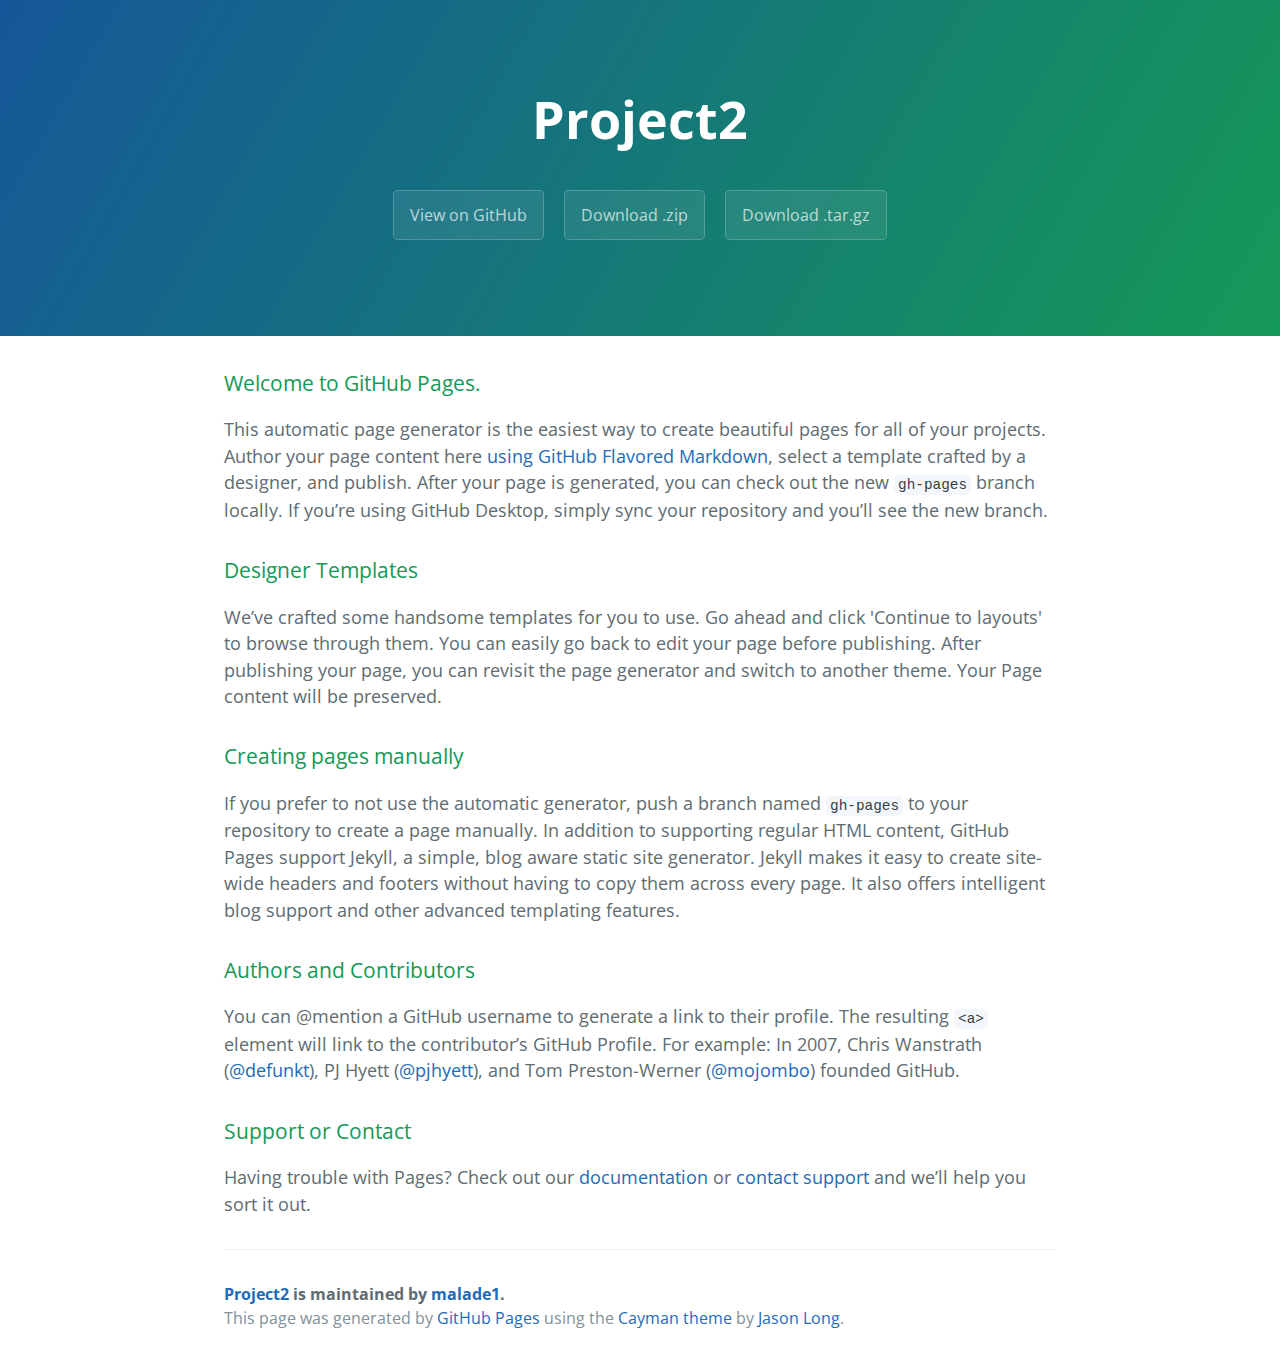
<file: index.html>
<!DOCTYPE html>
<html lang="en-us">
  <head>
    <meta charset="UTF-8">
    <title>Project2 by malade1</title>
    <meta name="viewport" content="width=device-width, initial-scale=1">
    <link rel="stylesheet" type="text/css" href="stylesheets/normalize.css" media="screen">
    <link href='https://fonts.googleapis.com/css?family=Open+Sans:400,700' rel='stylesheet' type='text/css'>
    <link rel="stylesheet" type="text/css" href="stylesheets/stylesheet.css" media="screen">
    <link rel="stylesheet" type="text/css" href="stylesheets/github-light.css" media="screen">
  </head>
  <body>
    <section class="page-header">
      <h1 class="project-name">Project2</h1>
      <h2 class="project-tagline"></h2>
      <a href="https://github.com/malade1/Project2" class="btn">View on GitHub</a>
      <a href="https://github.com/malade1/Project2/zipball/master" class="btn">Download .zip</a>
      <a href="https://github.com/malade1/Project2/tarball/master" class="btn">Download .tar.gz</a>
    </section>

    <section class="main-content">
      <h3>
<a id="welcome-to-github-pages" class="anchor" href="#welcome-to-github-pages" aria-hidden="true"><span aria-hidden="true" class="octicon octicon-link"></span></a>Welcome to GitHub Pages.</h3>

<p>This automatic page generator is the easiest way to create beautiful pages for all of your projects. Author your page content here <a href="https://guides.github.com/features/mastering-markdown/">using GitHub Flavored Markdown</a>, select a template crafted by a designer, and publish. After your page is generated, you can check out the new <code>gh-pages</code> branch locally. If you’re using GitHub Desktop, simply sync your repository and you’ll see the new branch.</p>

<h3>
<a id="designer-templates" class="anchor" href="#designer-templates" aria-hidden="true"><span aria-hidden="true" class="octicon octicon-link"></span></a>Designer Templates</h3>

<p>We’ve crafted some handsome templates for you to use. Go ahead and click 'Continue to layouts' to browse through them. You can easily go back to edit your page before publishing. After publishing your page, you can revisit the page generator and switch to another theme. Your Page content will be preserved.</p>

<h3>
<a id="creating-pages-manually" class="anchor" href="#creating-pages-manually" aria-hidden="true"><span aria-hidden="true" class="octicon octicon-link"></span></a>Creating pages manually</h3>

<p>If you prefer to not use the automatic generator, push a branch named <code>gh-pages</code> to your repository to create a page manually. In addition to supporting regular HTML content, GitHub Pages support Jekyll, a simple, blog aware static site generator. Jekyll makes it easy to create site-wide headers and footers without having to copy them across every page. It also offers intelligent blog support and other advanced templating features.</p>

<h3>
<a id="authors-and-contributors" class="anchor" href="#authors-and-contributors" aria-hidden="true"><span aria-hidden="true" class="octicon octicon-link"></span></a>Authors and Contributors</h3>

<p>You can @mention a GitHub username to generate a link to their profile. The resulting <code>&lt;a&gt;</code> element will link to the contributor’s GitHub Profile. For example: In 2007, Chris Wanstrath (<a href="https://github.com/defunkt" class="user-mention">@defunkt</a>), PJ Hyett (<a href="https://github.com/pjhyett" class="user-mention">@pjhyett</a>), and Tom Preston-Werner (<a href="https://github.com/mojombo" class="user-mention">@mojombo</a>) founded GitHub.</p>

<h3>
<a id="support-or-contact" class="anchor" href="#support-or-contact" aria-hidden="true"><span aria-hidden="true" class="octicon octicon-link"></span></a>Support or Contact</h3>

<p>Having trouble with Pages? Check out our <a href="https://help.github.com/pages">documentation</a> or <a href="https://github.com/contact">contact support</a> and we’ll help you sort it out.</p>

      <footer class="site-footer">
        <span class="site-footer-owner"><a href="https://github.com/malade1/Project2">Project2</a> is maintained by <a href="https://github.com/malade1">malade1</a>.</span>

        <span class="site-footer-credits">This page was generated by <a href="https://pages.github.com">GitHub Pages</a> using the <a href="https://github.com/jasonlong/cayman-theme">Cayman theme</a> by <a href="https://twitter.com/jasonlong">Jason Long</a>.</span>
      </footer>

    </section>

  
  </body>
</html>
</file>
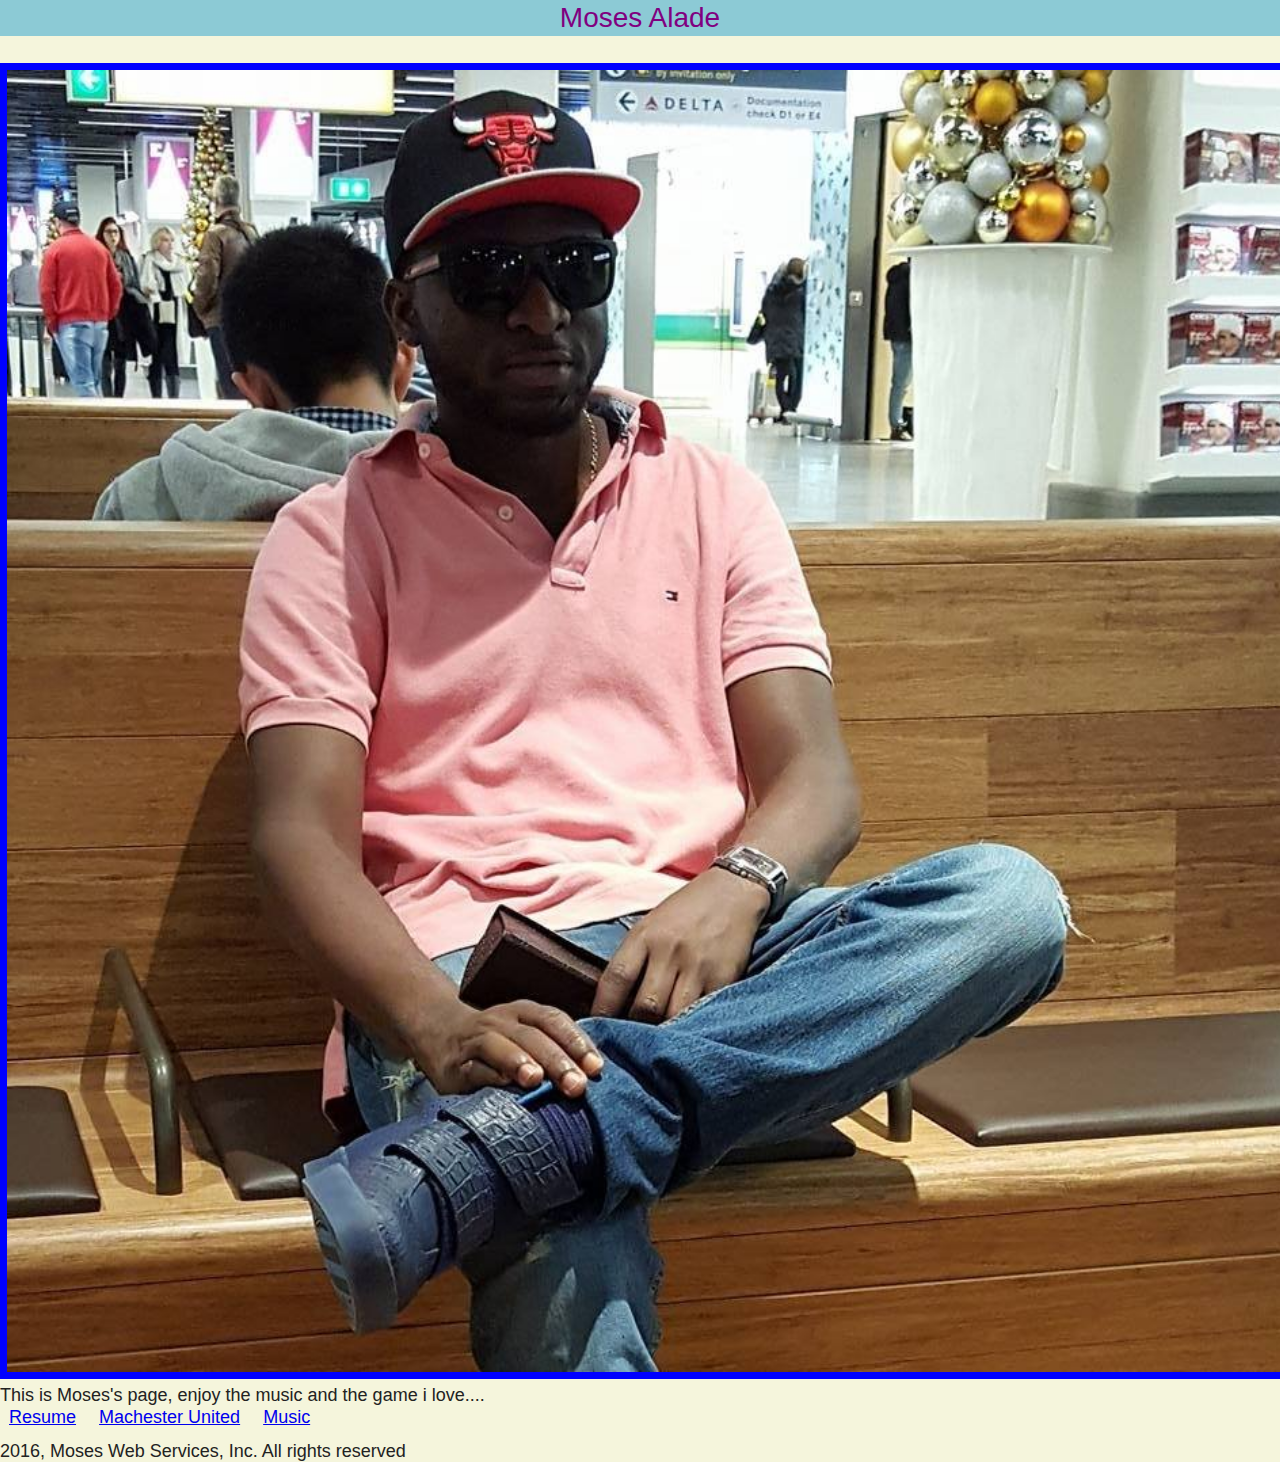
<file: index/index.html>
<!DOCTYPE html>
<html lang="en">
  <head>
    <title>Home Page</title>
    <meta charset="utf-8" />
    <meta name="viewport" content="width=device-width,initial-scale=1.0,shrink-to-fit=no"/>
    <link rel="stylesheet" media="screen" href="../css/screen.css" />
  </head>
  <body> 
  <header class="h-Maoses Page" id="header">
    <h1 class= "p-name">Moses Alade</h1> 
    </header>    
      <article class= "photo">
      <p>
      <figcaption>
        <img src = "../img/moses.jpeg" 
         height ="380"
         width = "340"
         alt = "Moses Alade"/>
         </figcaption>
         </p>
      </article>
    </figcaption>
      <p>
        This is Moses's page, enjoy the music and the game i love....
      </p>
        <nav>
          <ul>
            <li><a href="../resume/index.html" target="_blank">Resume</a></li>
            <li><a href="../manchester/index.html" target="_blank">Machester United</a></li>
            <li><a href="../music/music.html" target="_blank">Music</a></li>
          </ul>
        </nav>
    <footer id= "footer">
      <p>2016, Moses Web Services, Inc. All rights reserved</p>
    </footer>
  </body>
</html>
</file>
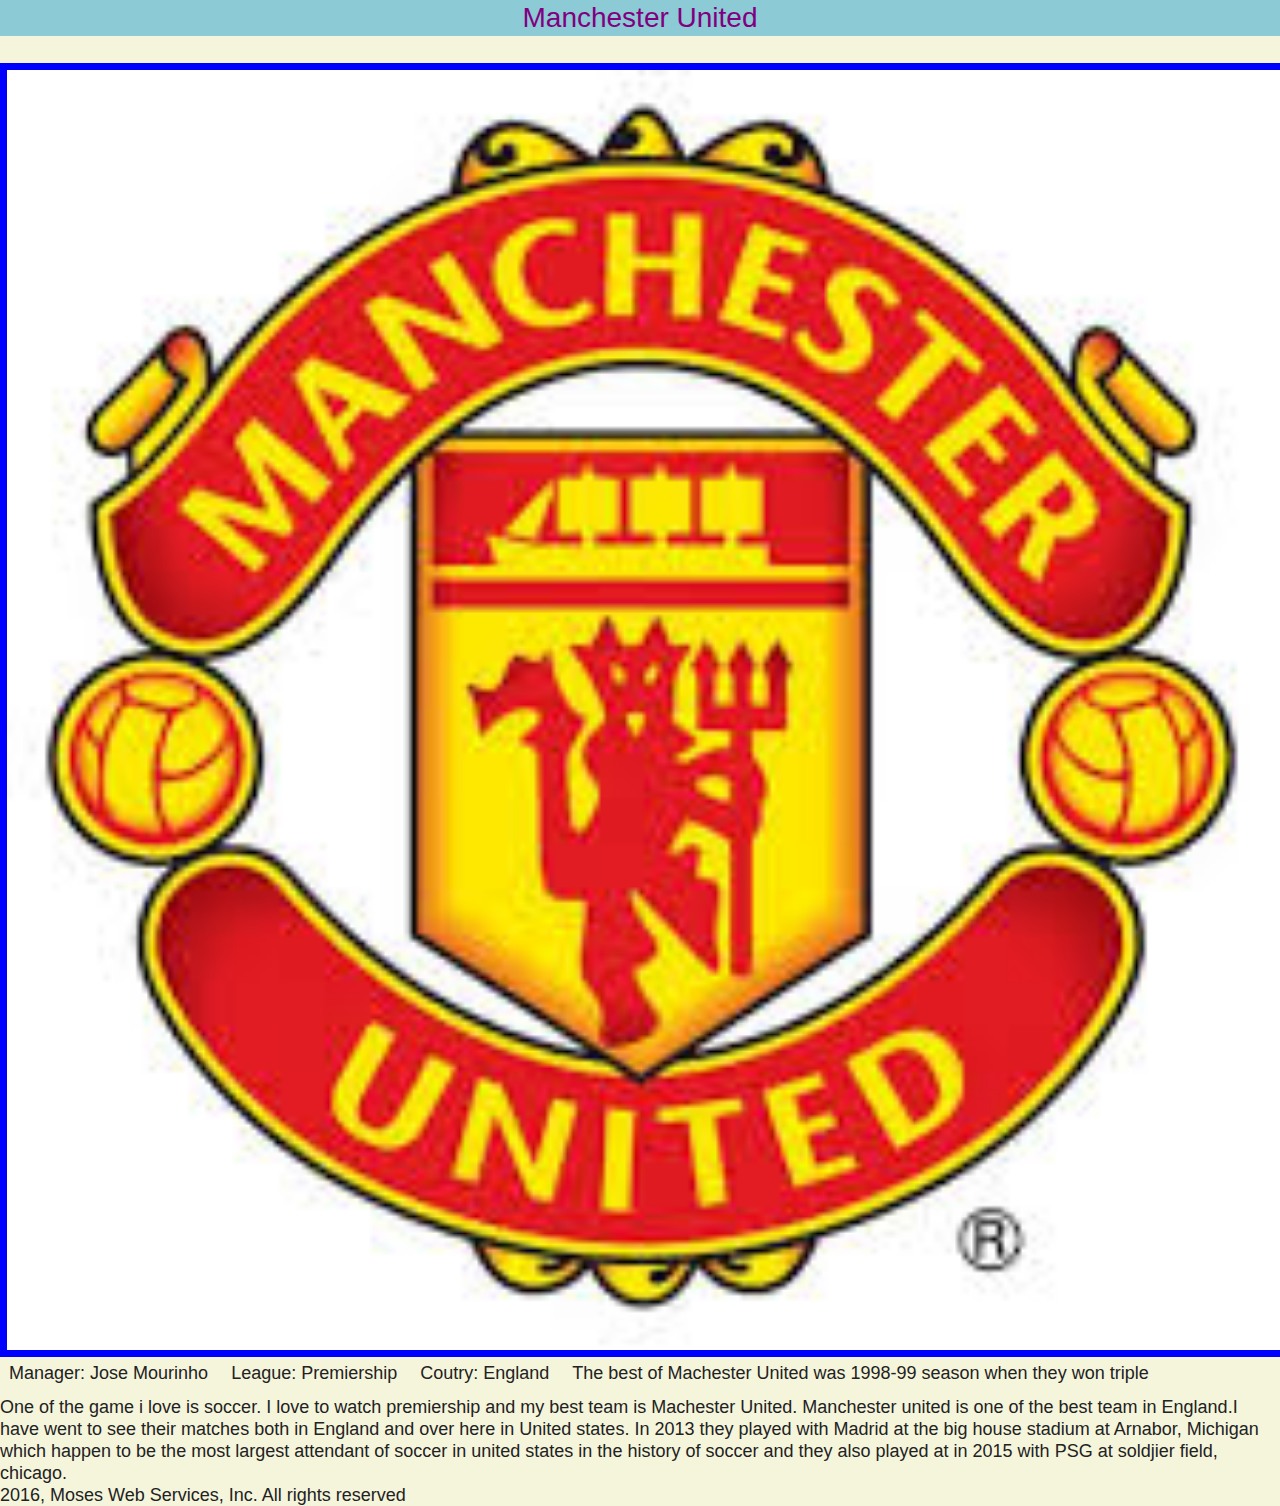
<file: manchester/index.html>
<!DOCTYPE html>
<html lang="en">
  <head>
    <title>Mancester United</title>
    <meta charset="utf-8" />
    <meta name="viewport" content="width=device-width,initial-scale=1.0,shrink-to-fit=no"/>
    <link rel="stylesheet" media="screen" href="../css/screen.css" />
  </head>
  <body> 
  <header class="h-Machester United" id="header">
    <h1 class= "p-name">Manchester United</h1> 
  </header>
    <p>
    <figcaption>
      <img src = "../img/mutd.jpeg" 
        height ="380"
        width = "340"
        alt = "Manches United"/>
        </figcaption>
    </P>
    <nav>
    <ul>
      <li>Manager: Jose Mourinho</li>
      <li>League: Premiership</li>
      <li>Coutry: England</li>
      <li>The best of Machester United was 1998-99 season  when they won triple</li>
    </ul>
    </nav>
    <p>
      One of the game i love is soccer. I love to watch premiership and 
      my best team is Machester United. Manchester united is one of the
      best team in England.I have went to see their matches both in England 
      and over here in United states. In 2013 they played with Madrid at the 
      big house stadium at Arnabor, Michigan which happen to be the most
      largest attendant of soccer in united states in the history of soccer
      and they also played at in 2015 with PSG at  soldjier field, chicago.
    </p>
      <footer id= "footer">
        <p>2016, Moses Web Services, Inc. All rights reserved</p>
    </footer>
 </body>
</html>
</file>
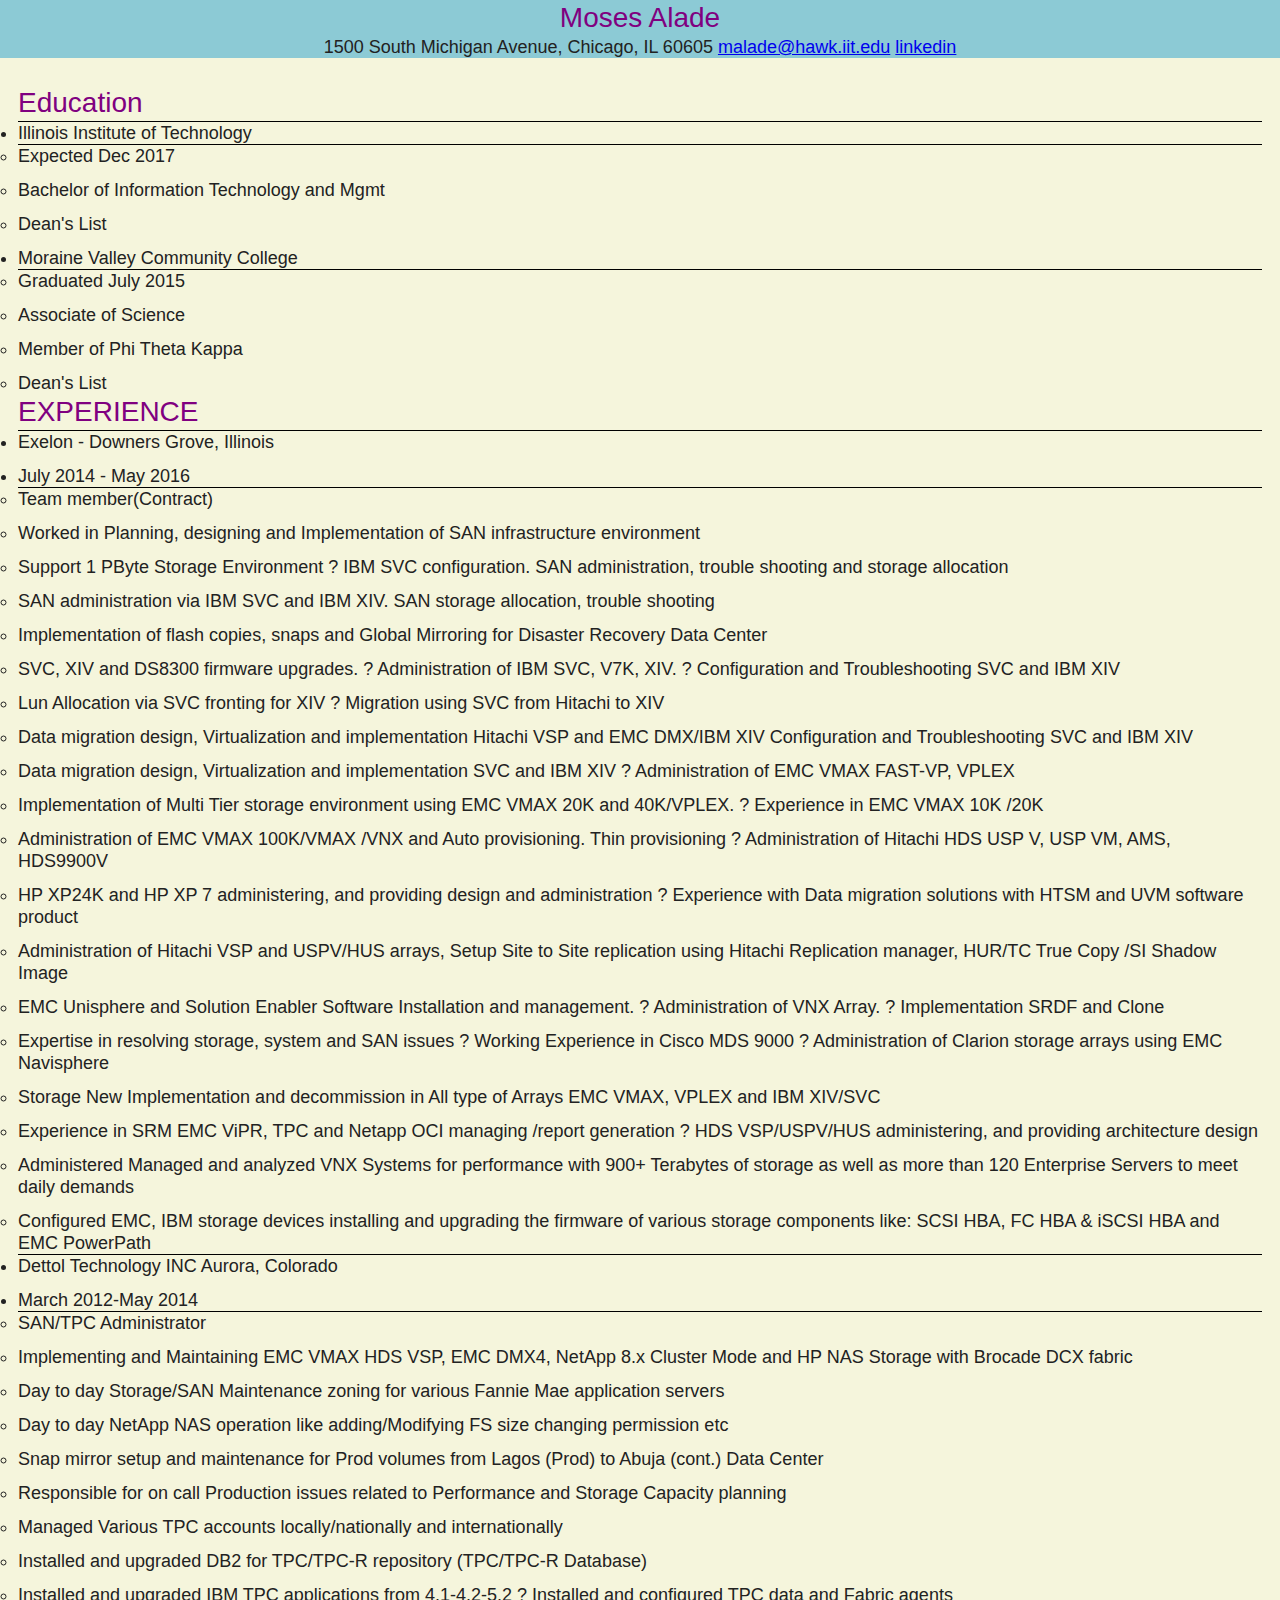
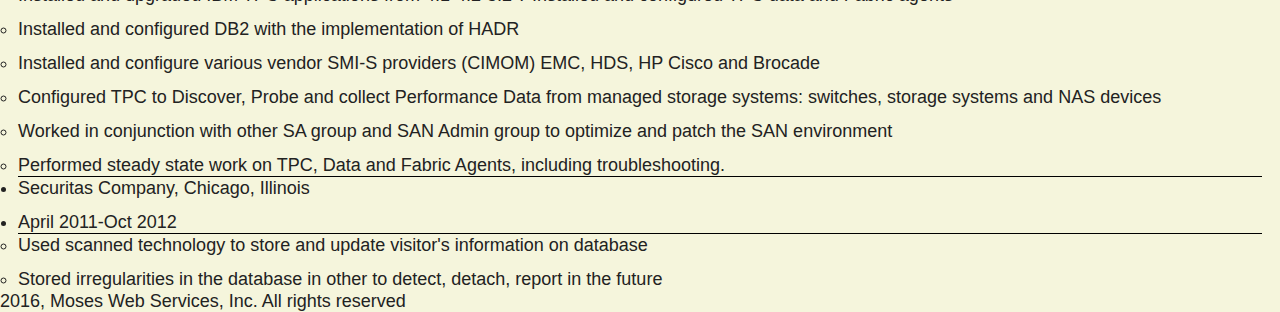
<file: resume/index.html>
<!DOCTYPE html>
<html lang="en">
  <head>
    <title>Resume</title>
    <meta charset="utf-8" />
    <meta name="viewport" content="width=device-width,initial-scale=1.0,shrink-to-fit=no"/>
    <link rel="stylesheet" media="screen" href="../css/screen.css" />
  </head>
  <body>
  <header class="h-resume" id="header">
     <section id= "contact" id="resume">
     <h2 class= "p-name">Moses Alade</h2>   
     <a>1500 South Michigan Avenue, Chicago, IL 60605</a>
      <a class= "u-email" href= "mailto:malade@hawk.iit.edu">malade@hawk.iit.edu</a>
      <a class= "u-url" href= "http://www.linkedin.com">linkedin</a>
      </section>
    </header>
    <main class= "resume">
    <section id= "edu" class="resume">
      <h2>Education</h2>
        <ul>
          <li>Illinois Institute of Technology
        <ul>
          <li>Expected Dec 2017</li>
          <li>Bachelor of Information Technology and Mgmt</li>
          <li>Dean's List </li>
        </ul>
          <li>Moraine Valley Community College
        <ul>
          <li>Graduated July 2015</li>
          <li>Associate of Science</li>
          <li>Member of Phi Theta Kappa</li>
          <li>Dean's List </li>
        </ul>
        </ul>
     </section>
      <section id= "exp" class="resume">
  <h2>EXPERIENCE</h2>
        <ul>
          <li> Exelon - Downers Grove, Illinois</li>
          <li>July 2014 - May 2016
            <ul>
              <li>Team member(Contract)</li>
              <li>Worked in Planning, designing and Implementation of SAN infrastructure environment</li> 
              <li>Support 1 PByte Storage Environment ? IBM SVC configuration. SAN administration, trouble shooting and storage allocation</li>
              <li>SAN administration via IBM SVC and IBM XIV. SAN storage allocation, trouble shooting</li>
              <li>Implementation of flash copies, snaps and Global Mirroring for Disaster Recovery Data Center</li> 
              <li>SVC, XIV and DS8300 firmware upgrades. ? Administration of IBM SVC, V7K, XIV. ? Configuration and Troubleshooting SVC and IBM XIV </li>
              <li>Lun Allocation via SVC fronting for XIV ? Migration using SVC from Hitachi to XIV  </li>
              <li>Data migration design, Virtualization and implementation Hitachi VSP and EMC DMX/IBM XIV Configuration and Troubleshooting SVC and IBM XIV </li>
              <li>Data migration design, Virtualization and implementation SVC and IBM XIV ? Administration of EMC VMAX FAST-VP, VPLEX </li>
              <li>Implementation of Multi Tier storage environment using EMC VMAX 20K and 40K/VPLEX. ? Experience in EMC VMAX 10K /20K </li>
              <li>Administration of EMC VMAX 100K/VMAX /VNX and Auto provisioning. Thin provisioning ? Administration of Hitachi HDS USP V, USP VM, AMS, HDS9900V</li> 
              <li>HP XP24K and HP XP 7 administering, and providing design and administration ? Experience with Data migration solutions with HTSM and UVM software product</li> 
              <li>Administration of Hitachi VSP and USPV/HUS arrays, Setup Site to Site replication using Hitachi Replication manager, HUR/TC True Copy /SI Shadow Image </li>
              <li>EMC Unisphere and Solution Enabler Software Installation and management.  ? Administration   of   VNX   Array. ? Implementation SRDF and Clone</li> 
              <li>Expertise in resolving storage, system and SAN issues ? Working Experience in Cisco MDS 9000 ? Administration of Clarion storage arrays using EMC Navisphere </li>
              <li>Storage New Implementation and decommission in All type of Arrays EMC VMAX, VPLEX and IBM XIV/SVC </li>
              <li>Experience in SRM EMC ViPR, TPC and Netapp OCI managing /report generation ? HDS VSP/USPV/HUS administering, and providing architecture design </li>
              <li>Administered Managed and analyzed VNX Systems for performance with 900+ Terabytes of storage as well as more than 120 Enterprise Servers to meet daily demands</li> 
              <li>Configured EMC, IBM storage devices installing and upgrading the firmware of various storage components like: SCSI HBA, FC HBA & iSCSI HBA and EMC PowerPath</li> 
            </ul>
        </ul>
        <ul>  
          <li>Dettol Technology INC Aurora, Colorado 
          <li>March 2012-May 2014 
            <ul>
              <li>SAN/TPC Administrator</li>                                                                           
              <li>Implementing and Maintaining EMC VMAX HDS VSP, EMC DMX4, NetApp 8.x Cluster Mode and HP NAS Storage with Brocade DCX fabric</li> 
              <li>Day to day Storage/SAN Maintenance zoning for various Fannie Mae application servers</li>
              <li>Day to day NetApp NAS operation like adding/Modifying FS size changing permission etc</li>
              <li> Snap mirror setup and maintenance for Prod volumes from Lagos (Prod) to Abuja (cont.) Data Center</li>
              <li> Responsible for on call Production issues related to Performance and Storage Capacity planning </li>
              <li>Managed Various TPC accounts locally/nationally and internationally</li>
              <li> Installed and upgraded DB2 for TPC/TPC-R repository (TPC/TPC-R Database)</li>
              <li>Installed and upgraded IBM TPC applications from 4.1-4.2-5.2 ? Installed and configured TPC data and Fabric agents</li>
              <li> Installed and configured DB2 with the implementation of HADR </li>
              <li>Installed and configure various vendor SMI-S providers (CIMOM) EMC, HDS, HP Cisco and Brocade</li>
              <li>Configured TPC to Discover, Probe and collect Performance Data from managed storage systems: switches, storage systems and NAS devices</li>
              <li> Worked in conjunction with other SA group and SAN Admin group to optimize and patch the SAN environment</li>
              <li>Performed steady state work on TPC, Data and Fabric Agents, including troubleshooting.</li>
            </ul>
        </ul>
         <ul>
          <li>Securitas Company, Chicago, Illinois
          <li>April 2011-Oct 2012
            <ul>
              <li>Used scanned technology to store and update visitor's information on database</li>
              <li>Stored irregularities in the database in other to detect, detach, report in the future</li>  
           </ul>
             </ul>
      </section>
      </main>
    <footer id= "footer">
      <p>2016, Moses Web Services, Inc. All rights reserved</p>
    </footer>
  </body>
</html>
</file>
<file: stylesheets/stylesheet.css>
* {
  box-sizing: border-box; }

body {
  padding: 0;
  margin: 0;
  font-family: "Open Sans", "Helvetica Neue", Helvetica, Arial, sans-serif;
  font-size: 16px;
  line-height: 1.5;
  color: #606c71; }

a {
  color: #1e6bb8;
  text-decoration: none; }
  a:hover {
    text-decoration: underline; }

.btn {
  display: inline-block;
  margin-bottom: 1rem;
  color: rgba(255, 255, 255, 0.7);
  background-color: rgba(255, 255, 255, 0.08);
  border-color: rgba(255, 255, 255, 0.2);
  border-style: solid;
  border-width: 1px;
  border-radius: 0.3rem;
  transition: color 0.2s, background-color 0.2s, border-color 0.2s; }
  .btn + .btn {
    margin-left: 1rem; }

.btn:hover {
  color: rgba(255, 255, 255, 0.8);
  text-decoration: none;
  background-color: rgba(255, 255, 255, 0.2);
  border-color: rgba(255, 255, 255, 0.3); }

@media screen and (min-width: 64em) {
  .btn {
    padding: 0.75rem 1rem; } }

@media screen and (min-width: 42em) and (max-width: 64em) {
  .btn {
    padding: 0.6rem 0.9rem;
    font-size: 0.9rem; } }

@media screen and (max-width: 42em) {
  .btn {
    display: block;
    width: 100%;
    padding: 0.75rem;
    font-size: 0.9rem; }
    .btn + .btn {
      margin-top: 1rem;
      margin-left: 0; } }

.page-header {
  color: #fff;
  text-align: center;
  background-color: #159957;
  background-image: linear-gradient(120deg, #155799, #159957); }

@media screen and (min-width: 64em) {
  .page-header {
    padding: 5rem 6rem; } }

@media screen and (min-width: 42em) and (max-width: 64em) {
  .page-header {
    padding: 3rem 4rem; } }

@media screen and (max-width: 42em) {
  .page-header {
    padding: 2rem 1rem; } }

.project-name {
  margin-top: 0;
  margin-bottom: 0.1rem; }

@media screen and (min-width: 64em) {
  .project-name {
    font-size: 3.25rem; } }

@media screen and (min-width: 42em) and (max-width: 64em) {
  .project-name {
    font-size: 2.25rem; } }

@media screen and (max-width: 42em) {
  .project-name {
    font-size: 1.75rem; } }

.project-tagline {
  margin-bottom: 2rem;
  font-weight: normal;
  opacity: 0.7; }

@media screen and (min-width: 64em) {
  .project-tagline {
    font-size: 1.25rem; } }

@media screen and (min-width: 42em) and (max-width: 64em) {
  .project-tagline {
    font-size: 1.15rem; } }

@media screen and (max-width: 42em) {
  .project-tagline {
    font-size: 1rem; } }

.main-content :first-child {
  margin-top: 0; }
.main-content img {
  max-width: 100%; }
.main-content h1, .main-content h2, .main-content h3, .main-content h4, .main-content h5, .main-content h6 {
  margin-top: 2rem;
  margin-bottom: 1rem;
  font-weight: normal;
  color: #159957; }
.main-content p {
  margin-bottom: 1em; }
.main-content code {
  padding: 2px 4px;
  font-family: Consolas, "Liberation Mono", Menlo, Courier, monospace;
  font-size: 0.9rem;
  color: #383e41;
  background-color: #f3f6fa;
  border-radius: 0.3rem; }
.main-content pre {
  padding: 0.8rem;
  margin-top: 0;
  margin-bottom: 1rem;
  font: 1rem Consolas, "Liberation Mono", Menlo, Courier, monospace;
  color: #567482;
  word-wrap: normal;
  background-color: #f3f6fa;
  border: solid 1px #dce6f0;
  border-radius: 0.3rem; }
  .main-content pre > code {
    padding: 0;
    margin: 0;
    font-size: 0.9rem;
    color: #567482;
    word-break: normal;
    white-space: pre;
    background: transparent;
    border: 0; }
.main-content .highlight {
  margin-bottom: 1rem; }
  .main-content .highlight pre {
    margin-bottom: 0;
    word-break: normal; }
.main-content .highlight pre, .main-content pre {
  padding: 0.8rem;
  overflow: auto;
  font-size: 0.9rem;
  line-height: 1.45;
  border-radius: 0.3rem; }
.main-content pre code, .main-content pre tt {
  display: inline;
  max-width: initial;
  padding: 0;
  margin: 0;
  overflow: initial;
  line-height: inherit;
  word-wrap: normal;
  background-color: transparent;
  border: 0; }
  .main-content pre code:before, .main-content pre code:after, .main-content pre tt:before, .main-content pre tt:after {
    content: normal; }
.main-content ul, .main-content ol {
  margin-top: 0; }
.main-content blockquote {
  padding: 0 1rem;
  margin-left: 0;
  color: #819198;
  border-left: 0.3rem solid #dce6f0; }
  .main-content blockquote > :first-child {
    margin-top: 0; }
  .main-content blockquote > :last-child {
    margin-bottom: 0; }
.main-content table {
  display: block;
  width: 100%;
  overflow: auto;
  word-break: normal;
  word-break: keep-all; }
  .main-content table th {
    font-weight: bold; }
  .main-content table th, .main-content table td {
    padding: 0.5rem 1rem;
    border: 1px solid #e9ebec; }
.main-content dl {
  padding: 0; }
  .main-content dl dt {
    padding: 0;
    margin-top: 1rem;
    font-size: 1rem;
    font-weight: bold; }
  .main-content dl dd {
    padding: 0;
    margin-bottom: 1rem; }
.main-content hr {
  height: 2px;
  padding: 0;
  margin: 1rem 0;
  background-color: #eff0f1;
  border: 0; }

@media screen and (min-width: 64em) {
  .main-content {
    max-width: 64rem;
    padding: 2rem 6rem;
    margin: 0 auto;
    font-size: 1.1rem; } }

@media screen and (min-width: 42em) and (max-width: 64em) {
  .main-content {
    padding: 2rem 4rem;
    font-size: 1.1rem; } }

@media screen and (max-width: 42em) {
  .main-content {
    padding: 2rem 1rem;
    font-size: 1rem; } }

.site-footer {
  padding-top: 2rem;
  margin-top: 2rem;
  border-top: solid 1px #eff0f1; }

.site-footer-owner {
  display: block;
  font-weight: bold; }

.site-footer-credits {
  color: #819198; }

@media screen and (min-width: 64em) {
  .site-footer {
    font-size: 1rem; } }

@media screen and (min-width: 42em) and (max-width: 64em) {
  .site-footer {
    font-size: 1rem; } }

@media screen and (max-width: 42em) {
  .site-footer {
    font-size: 0.9rem; } }
</file>
<file: stylesheets/github-light.css>
/*
The MIT License (MIT)

Copyright (c) 2016 GitHub, Inc.

Permission is hereby granted, free of charge, to any person obtaining a copy
of this software and associated documentation files (the "Software"), to deal
in the Software without restriction, including without limitation the rights
to use, copy, modify, merge, publish, distribute, sublicense, and/or sell
copies of the Software, and to permit persons to whom the Software is
furnished to do so, subject to the following conditions:

The above copyright notice and this permission notice shall be included in all
copies or substantial portions of the Software.

THE SOFTWARE IS PROVIDED "AS IS", WITHOUT WARRANTY OF ANY KIND, EXPRESS OR
IMPLIED, INCLUDING BUT NOT LIMITED TO THE WARRANTIES OF MERCHANTABILITY,
FITNESS FOR A PARTICULAR PURPOSE AND NONINFRINGEMENT. IN NO EVENT SHALL THE
AUTHORS OR COPYRIGHT HOLDERS BE LIABLE FOR ANY CLAIM, DAMAGES OR OTHER
LIABILITY, WHETHER IN AN ACTION OF CONTRACT, TORT OR OTHERWISE, ARISING FROM,
OUT OF OR IN CONNECTION WITH THE SOFTWARE OR THE USE OR OTHER DEALINGS IN THE
SOFTWARE.

*/

.pl-c /* comment */ {
  color: #969896;
}

.pl-c1 /* constant, variable.other.constant, support, meta.property-name, support.constant, support.variable, meta.module-reference, markup.raw, meta.diff.header */,
.pl-s .pl-v /* string variable */ {
  color: #0086b3;
}

.pl-e /* entity */,
.pl-en /* entity.name */ {
  color: #795da3;
}

.pl-smi /* variable.parameter.function, storage.modifier.package, storage.modifier.import, storage.type.java, variable.other */,
.pl-s .pl-s1 /* string source */ {
  color: #333;
}

.pl-ent /* entity.name.tag */ {
  color: #63a35c;
}

.pl-k /* keyword, storage, storage.type */ {
  color: #a71d5d;
}

.pl-s /* string */,
.pl-pds /* punctuation.definition.string, string.regexp.character-class */,
.pl-s .pl-pse .pl-s1 /* string punctuation.section.embedded source */,
.pl-sr /* string.regexp */,
.pl-sr .pl-cce /* string.regexp constant.character.escape */,
.pl-sr .pl-sre /* string.regexp source.ruby.embedded */,
.pl-sr .pl-sra /* string.regexp string.regexp.arbitrary-repitition */ {
  color: #183691;
}

.pl-v /* variable */ {
  color: #ed6a43;
}

.pl-id /* invalid.deprecated */ {
  color: #b52a1d;
}

.pl-ii /* invalid.illegal */ {
  color: #f8f8f8;
  background-color: #b52a1d;
}

.pl-sr .pl-cce /* string.regexp constant.character.escape */ {
  font-weight: bold;
  color: #63a35c;
}

.pl-ml /* markup.list */ {
  color: #693a17;
}

.pl-mh /* markup.heading */,
.pl-mh .pl-en /* markup.heading entity.name */,
.pl-ms /* meta.separator */ {
  font-weight: bold;
  color: #1d3e81;
}

.pl-mq /* markup.quote */ {
  color: #008080;
}

.pl-mi /* markup.italic */ {
  font-style: italic;
  color: #333;
}

.pl-mb /* markup.bold */ {
  font-weight: bold;
  color: #333;
}

.pl-md /* markup.deleted, meta.diff.header.from-file */ {
  color: #bd2c00;
  background-color: #ffecec;
}

.pl-mi1 /* markup.inserted, meta.diff.header.to-file */ {
  color: #55a532;
  background-color: #eaffea;
}

.pl-mdr /* meta.diff.range */ {
  font-weight: bold;
  color: #795da3;
}

.pl-mo /* meta.output */ {
  color: #1d3e81;
}
</file>
<file: css/screen.css>
/* http://meyerweb.com/eric/tools/css/reset/ 
   v2.0 | 20110126
   License: none (public domain)
*/

html, body, div, span, applet, object, iframe,
h1, h2, h3, h4, h5, h6, p, blockquote, pre,
a, abbr, acronym, address, big, cite, code,
del, dfn, em, img, ins, kbd, q, s, samp,
small, strike, strong, sub, sup, tt, var,
b, u, i, center,
dl, dt, dd, ol, ul, li,
fieldset, form, label, legend,
table, caption, tbody, tfoot, thead, tr, th, td,
article, aside, canvas, details, embed, 
figure, figcaption, footer, header, hgroup, 
menu, nav, output, ruby, section, summary,
time, mark, audio, video {
	margin: 0;
	padding: 0;
	border: 0;
	font-size: 100%;
	font: inherit;
	vertical-align: baseline;
}
/* HTML5 display-role reset for older browsers */
article, aside, details, figcaption, figure, 
footer, header, hgroup, main, menu, nav, section {
	display: block;
}

/*==== BASE STYLES === */

html {
  font-size: 1.125em;   /* 18px/16*/
  line-height: 1.222em;   /* 22px/18*/ 
  background-color: beige;
  color: #222;
  vertical-align: centre;
}
body{
  background-color: 78A8FF;
 font-family: Helvetica, Arial, sans-serif;
}
header {
  text-align: center;
  background-color: #8CCAD5;
  margin-bottom: 1.5em;
}

nav li {
  list-style-type: none;
  text-decoration: none;
  display: inline-block;
  margin-left: 0.5em;
  margin-right: 0.5em;
}
li{
   
  padding-bottom: 0.667em; /* 10px = half gridline*/
}

h1, h2 {
  font-size: 1.556em; /* 36px */
  line-height: 1.286em;  /* 36px@ 28px */ 
  color: purple;
 }
  main {
    margin: auto 1em auto 1em;
  }
    img {
      width: 100%;
      height: auto;
  }
}
   footer {
   color: blue;
 }
    li:last-child {
  padding-bottom: 0;
 } 
  section ul {
  border-top: thin solid black;
}

 /*==== LAYOUT STYLES === */

  @media screen and (min-width: 61.875em) {
  #page {
   margin: 0;
  }
 }
  img, audio {
 border: 0.444em solid blue;
 }
</file>
